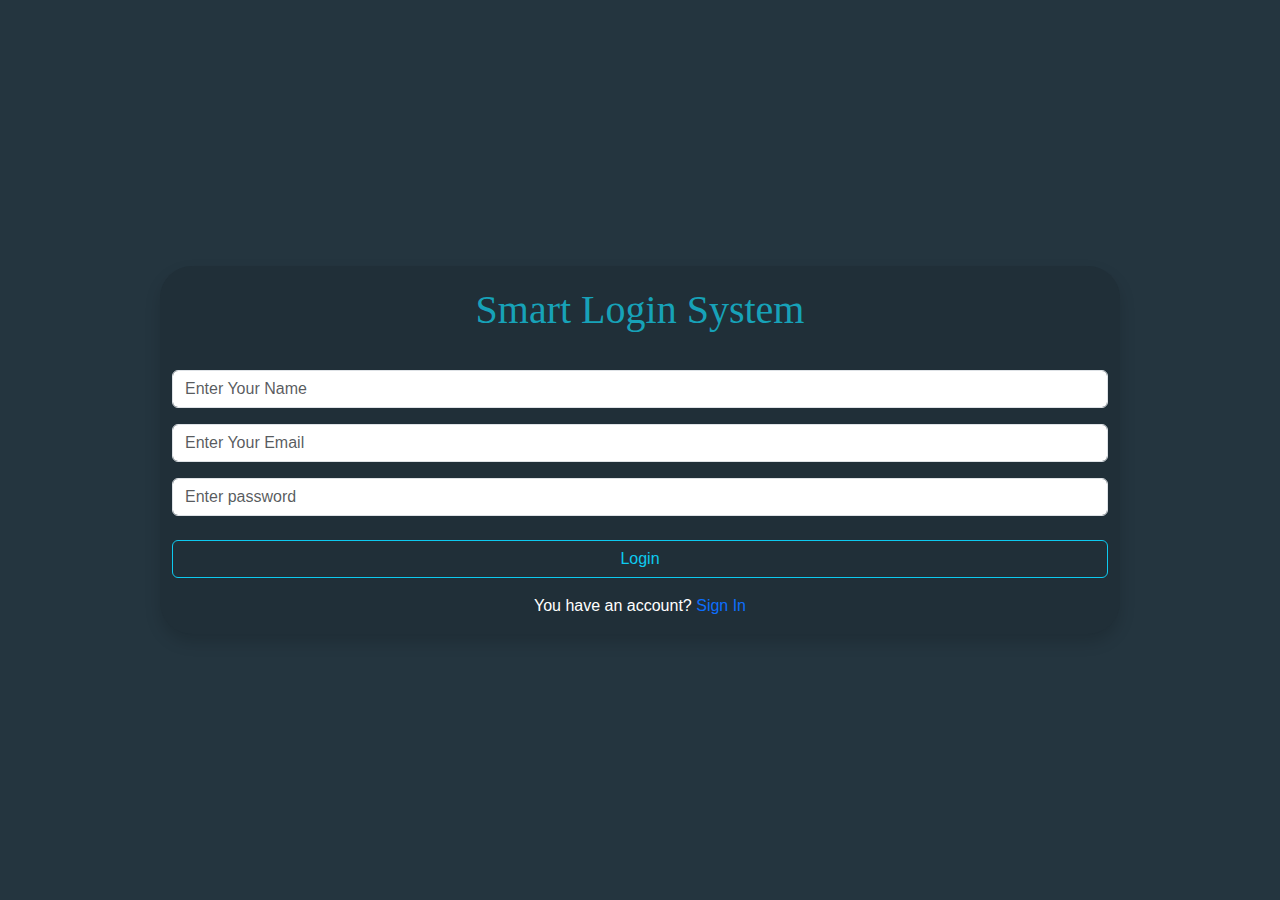
<file: index.html>
<!DOCTYPE html>
<html lang="en">
<head>
    <meta charset="UTF-8">
    <meta name="viewport" content="width=device-width, initial-scale=1.0">
    <link rel="stylesheet" href="css/all.min.css">
    <link rel="stylesheet" href="css/bootstrap.min.css">
    <link rel="stylesheet" href="css/style.css">
    <title>Sign Up</title>
</head>
<body class="text-white">
    <div id="main" class="d-flex  min-vh-100">
        <div id="box" class="container w-75 m-auto shadow rounded-5">
            <div>
                <h1 id="mainTitle">Smart Login System</h1>
            </div>
            <div id="middle" class="pt-2 text-white">
                <div class="form-group py-2">
                    <input id="nameInput" class="form-control" type="text" placeholder="Enter Your Name">
                </div>
                <div class="form-group py-2">
                    <input id="emailInput" class="form-control" type="email" placeholder="Enter Your Email">
                </div>
                <div class="form-group py-2">  
                    <input id="passWordInput" class="form-control" type="password" placeholder="Enter password">
                </div>
                <div class="mt-3  mb-3 text-center">
                    <button id="addBtn" onclick="add()" class="btn btn-outline-info w-100">Login</button>
                </div>
                <p class="text-center text-white">You have an account? <a href="login.html">Sign In</a></p>
            </div>
        </div>
    </div>

    <script src="js/index.js"></script>
    <script src="js/bootstrap.bundle.min.js"></script>
</body>
</html>
</file>
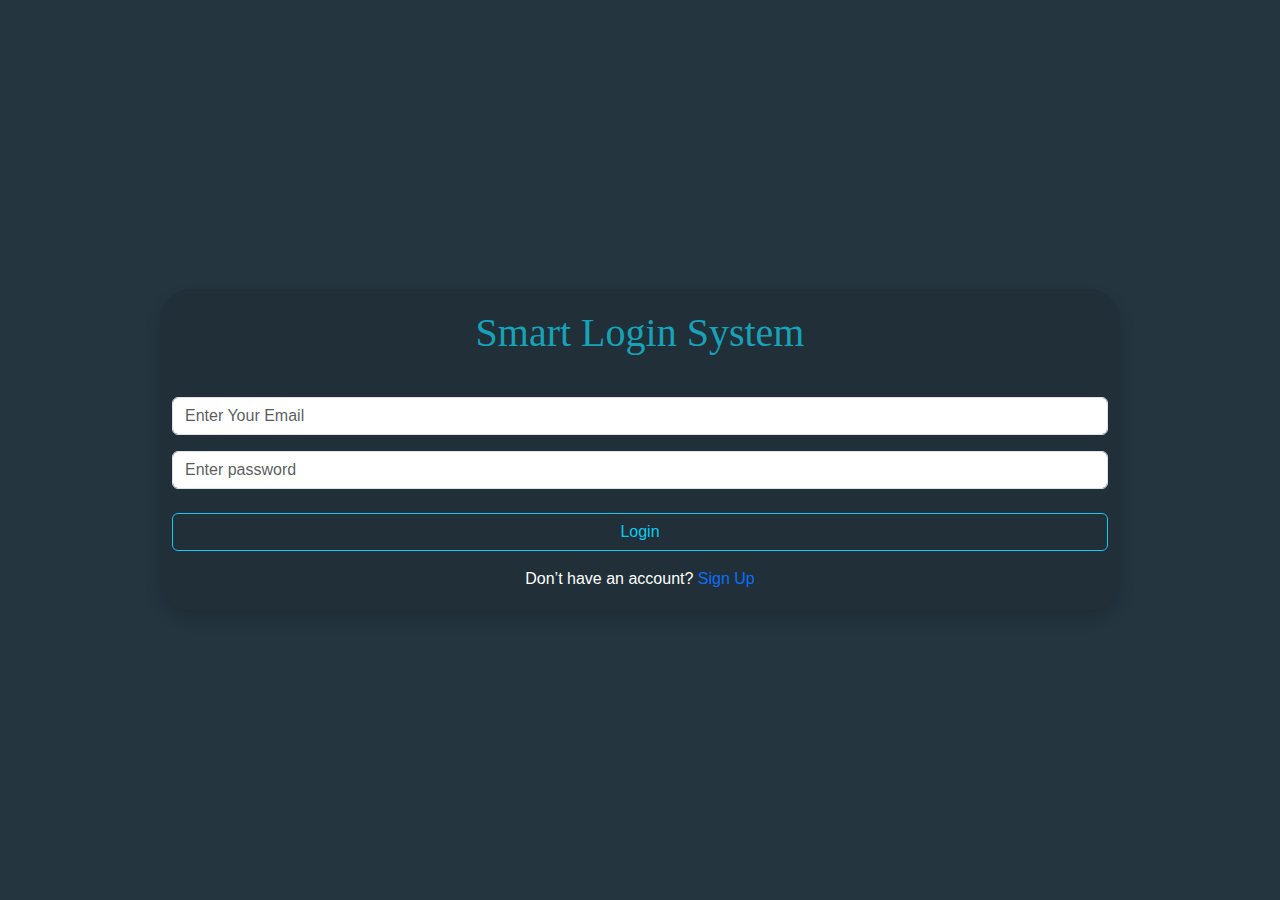
<file: login.html>
<!DOCTYPE html>
<html lang="en">
<head>
    <meta charset="UTF-8">
    <meta name="viewport" content="width=device-width, initial-scale=1.0">
    <link rel="stylesheet" href="css/all.min.css">
    <link rel="stylesheet" href="css/bootstrap.min.css">
    <link rel="stylesheet" href="css/style.css">
    <title>Login</title>
</head>
<body class="text-white">
    <div id="main" class="d-flex  min-vh-100">
        <div id="box" class="container w-75 m-auto shadow rounded-5">
            <div>
                <h1 id="mainTitle">Smart Login System</h1>
            </div>
            <div id="middle" class="pt-2">
                <div class="form-group py-1">
                    <div class="form-group py-2">
                        <input id="emailInput" class="form-control" type="email" placeholder="Enter Your Email">
                    </div>
                    <div class="form-group py-2">  
                        <input id="passWordInput" class="form-control" type="password" placeholder="Enter password">
                    </div>
                    <p id="errorMessage" style="color:red;"></p> 
                <div class="mt-3  mb-3 text-center">
                    <button id="login" onclick="login()" class="btn btn-outline-info w-100">Login</button>
                </div>
                <p class="text-center text-white">Don’t have an account? <a href="index.html">Sign Up</a></p>
            </div>
        </div>
    </div>

    <script src="js/index.js"></script>
    <script src="js/bootstrap.bundle.min.js"></script>
</body>
</html>
</file>
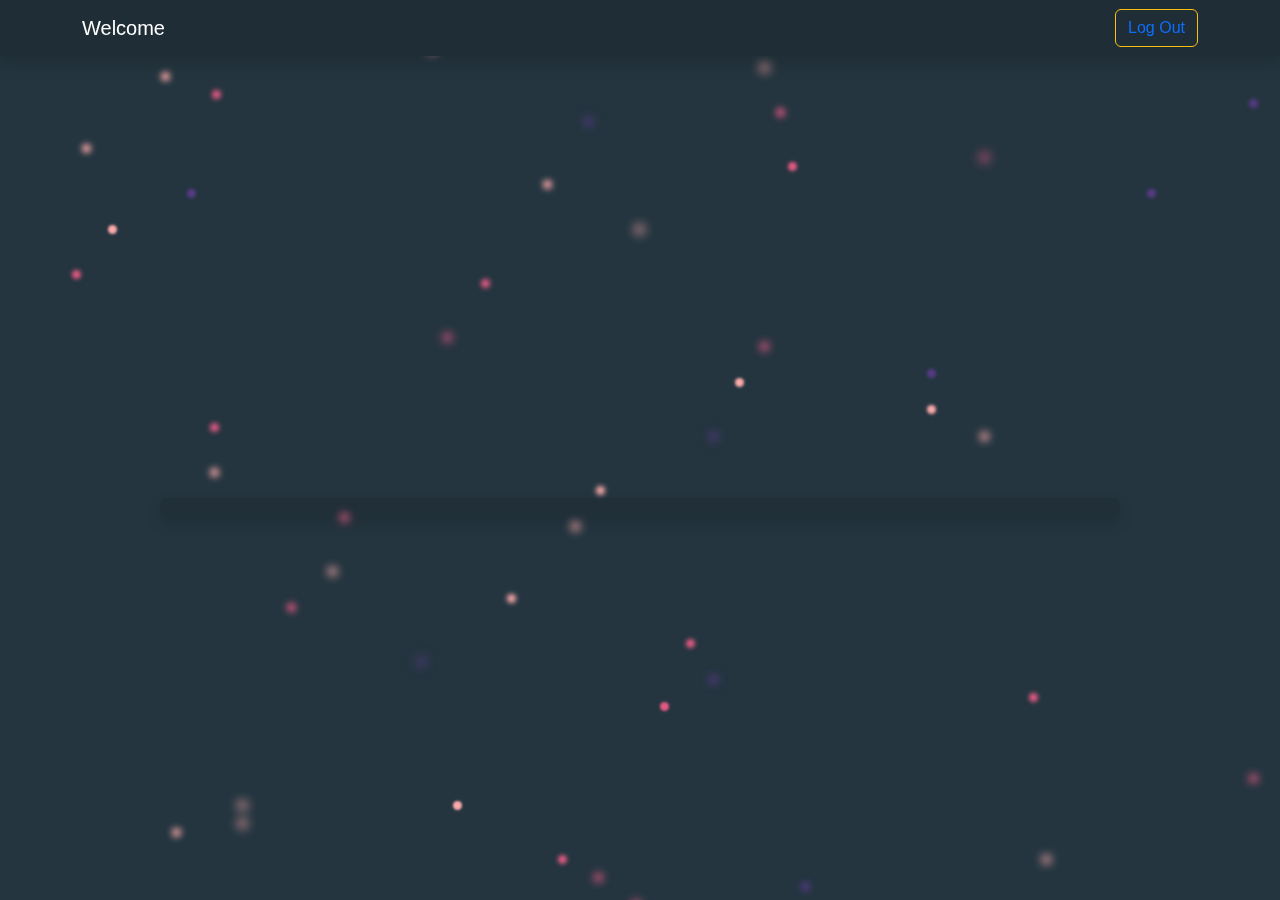
<file: main.html>
<!DOCTYPE html>
<html lang="en">
<head>
    <meta charset="UTF-8">
    <meta name="viewport" content="width=device-width, initial-scale=1.0">
    <link rel="stylesheet" href="css/all.min.css">
    <link rel="stylesheet" href="css/bootstrap.min.css">
    <link rel="stylesheet" href="css/style.css">
    <title>Main</title>
</head>
<body class="text-white">
  <div class="background">
    <span></span>
    <span></span>
    <span></span>
    <span></span>
    <span></span>
    <span></span>
    <span></span>
    <span></span>
    <span></span>
    <span></span>
    <span></span>
    <span></span>
    <span></span>
    <span></span>
    <span></span>
    <span></span>
    <span></span>
    <span></span>
    <span></span>
    <span></span>
    <span></span>
    <span></span>
    <span></span>
    <span></span>
    <span></span>
    <span></span>
    <span></span>
    <span></span>
    <span></span>
    <span></span>
    <span></span>
    <span></span>
    <span></span>
    <span></span>
    <span></span>
    <span></span>
    <span></span>
    <span></span>
    <span></span>
    <span></span>
    <span></span>
    <span></span>
    <span></span>
    <span></span>
    <span></span>
    <span></span>
    <span></span>
    <span></span>
    <span></span>
    <span></span>
 
    <nav class="navbar navbar-expand-lg navbar-dark shadow ">
        <div class="container">
          <a class="navbar-brand">Welcome</a>
          <form class="d-flex" role="search">
            <button class="btn btn-outline-warning"><a onclick="logout()" href="login.html">Log Out</a></button>
          </form>
        </div>
      </nav>
    <div id="main" class="d-flex  min-vh-100">
        <div id="box" class="container w-75 m-auto shadow rounded-5">
            <div id="middle" class="pt-2">
                <h1 class="text-capitalize text-center text-white" id="welcomeMessage"></h1>
            </div>
            
        </div>
      </div>
    </div>
    
    <script src="js/index.js"></script>
    <script src="js/bootstrap.bundle.min.js"></script>
</body>
</html>
</file>
<file: css/style.css>
body{
    font-family: 'Titillium Web', sans-serif;
    margin: 0;
    padding: 0;
}
.h1, h1 {
    font-size: 2.5rem;
}
#main{
    background: #24353f;
    color: #352e28;
}

#mainTitle{
    padding-top: 20px;
    padding-bottom: 20px;
    text-align: center;
    margin: auto;
    font-family: "Pacifico", cursive;
    color: #17a2b8;
}

#welcomeMessage{
    font-size: 50px;
    font-family: 'Titillium Web', sans-serif;
}

#box{
    margin-top: 30px;
    margin-bottom: 30px;
    background: #202f38;
}

.navbar{
    background: #1f2d36;
}

a {
    text-decoration: none 
}



@keyframes move {
    100% {
        transform: translate3d(0, 0, 1px) rotate(360deg);
    }
}

.background {
    position: fixed;
    width: 100vw;
    height: 100vh;
    top: 0;
    left: 0;
    background: #3E1E68;
    overflow: hidden;
}

.background span {
    width: 1vmin;
    height: 1vmin;
    border-radius: 1vmin;
    backface-visibility: hidden;
    position: absolute;
    animation: move;
    animation-duration: 50;
    animation-timing-function: linear;
    animation-iteration-count: infinite;
}


.background span:nth-child(0) {
    color: #FFACAC;
    top: 62%;
    left: 54%;
    animation-duration: 6s;
    animation-delay: -1s;
    transform-origin: -1vw 9vh;
    box-shadow: 2vmin 0 0.47094224832634457vmin currentColor;
}
.background span:nth-child(1) {
    color: #E45A84;
    top: 95%;
    left: 45%;
    animation-duration: 6s;
    animation-delay: -1s;
    transform-origin: 3vw -2vh;
    box-shadow: -2vmin 0 0.4844228957825192vmin currentColor;
}
.background span:nth-child(2) {
    color: #E45A84;
    top: 86%;
    left: 99%;
    animation-duration: 6s;
    animation-delay: -1s;
    transform-origin: -4vw -14vh;
    box-shadow: -2vmin 0 0.9392778740369334vmin currentColor;
}
.background span:nth-child(3) {
    color: #E45A84;
    top: 47%;
    left: 15%;
    animation-duration: 6s;
    animation-delay: -1s;
    transform-origin: -10vw 4vh;
    box-shadow: 2vmin 0 0.6043161767643532vmin currentColor;
}
.background span:nth-child(4) {
    color: #E45A84;
    top: 17%;
    left: 78%;
    animation-duration: 6s;
    animation-delay: -1s;
    transform-origin: -6vw 16vh;
    box-shadow: -2vmin 0 1.2273445474548916vmin currentColor;
}
.background span:nth-child(5) {
    color: #583C87;
    top: 11%;
    left: 99%;
    animation-duration: 6s;
    animation-delay: -1s;
    transform-origin: 17vw 12vh;
    box-shadow: -2vmin 0 0.4575314948995206vmin currentColor;
}
.background span:nth-child(6) {
    color: #E45A84;
    top: 77%;
    left: 79%;
    animation-duration: 6s;
    animation-delay: -1s;
    transform-origin: 23vw 22vh;
    box-shadow: 2vmin 0 0.4976116570224698vmin currentColor;
}
.background span:nth-child(7) {
    color: #E45A84;
    top: 1%;
    left: 32%;
    animation-duration: 6s;
    animation-delay: -1s;
    transform-origin: -18vw 6vh;
    box-shadow: 2vmin 0 0.3031108029870957vmin currentColor;
}
.background span:nth-child(8) {
    color: #FFACAC;
    top: 25%;
    left: 7%;
    animation-duration: 6s;
    animation-delay: -1s;
    transform-origin: -9vw 25vh;
    box-shadow: 2vmin 0 0.2985211307176374vmin currentColor;
}
.background span:nth-child(9) {
    color: #FFACAC;
    top: 89%;
    left: 34%;
    animation-duration: 6s;
    animation-delay: -1s;
    transform-origin: -18vw -13vh;
    box-shadow: 2vmin 0 0.2651634390342059vmin currentColor;
}
.background span:nth-child(10) {
    color: #583C87;
    top: 41%;
    left: 71%;
    animation-duration: 6s;
    animation-delay: -1s;
    transform-origin: -10vw -17vh;
    box-shadow: 2vmin 0 0.3988234153208772vmin currentColor;
}
.background span:nth-child(11) {
    color: #FFACAC;
    top: 91%;
    left: 20%;
    animation-duration: 6s;
    animation-delay: -1s;
    transform-origin: 9vw 4vh;
    box-shadow: -2vmin 0 1.2056872605408524vmin currentColor;
}
.background span:nth-child(12) {
    color: #FFACAC;
    top: 20%;
    left: 41%;
    animation-duration: 6s;
    animation-delay: -1s;
    transform-origin: 18vw 0vh;
    box-shadow: 2vmin 0 0.7010882898090087vmin currentColor;
}
.background span:nth-child(13) {
    color: #FFACAC;
    top: 45%;
    left: 71%;
    animation-duration: 6s;
    animation-delay: -1s;
    transform-origin: 13vw -10vh;
    box-shadow: 2vmin 0 0.3705306744249377vmin currentColor;
}
.background span:nth-child(14) {
    color: #E45A84;
    top: 31%;
    left: 39%;
    animation-duration: 6s;
    animation-delay: -1s;
    transform-origin: -17vw 6vh;
    box-shadow: -2vmin 0 0.6121131050323523vmin currentColor;
}
.background span:nth-child(15) {
    color: #E45A84;
    top: 100%;
    left: 48%;
    animation-duration: 6s;
    animation-delay: -1s;
    transform-origin: -5vw -12vh;
    box-shadow: 2vmin 0 1.0642347992606862vmin currentColor;
}
.background span:nth-child(16) {
    color: #FFACAC;
    top: 58%;
    left: 46%;
    animation-duration: 6s;
    animation-delay: -1s;
    transform-origin: 2vw -2vh;
    box-shadow: -2vmin 0 1.0401116877418655vmin currentColor;
}
.background span:nth-child(17) {
    color: #583C87;
    top: 21%;
    left: 91%;
    animation-duration: 6s;
    animation-delay: -1s;
    transform-origin: -21vw 18vh;
    box-shadow: -2vmin 0 0.43325304565150624vmin currentColor;
}
.background span:nth-child(18) {
    color: #FFACAC;
    top: 63%;
    left: 27%;
    animation-duration: 6s;
    animation-delay: -1s;
    transform-origin: -4vw -1vh;
    box-shadow: -2vmin 0 1.0810210432799943vmin currentColor;
}
.background span:nth-child(19) {
    color: #FFACAC;
    top: 52%;
    left: 15%;
    animation-duration: 6s;
    animation-delay: -1s;
    transform-origin: 6vw -24vh;
    box-shadow: 2vmin 0 0.7756060493809995vmin currentColor;
}
.background span:nth-child(20) {
    color: #E45A84;
    top: 12%;
    left: 62%;
    animation-duration: 6s;
    animation-delay: -1s;
    transform-origin: 23vw 15vh;
    box-shadow: -2vmin 0 0.8633220951643061vmin currentColor;
}
.background span:nth-child(21) {
    color: #E45A84;
    top: 57%;
    left: 28%;
    animation-duration: 6s;
    animation-delay: -1s;
    transform-origin: 24vw 24vh;
    box-shadow: -2vmin 0 0.9511421608141521vmin currentColor;
}
.background span:nth-child(22) {
    color: #583C87;
    top: 21%;
    left: 16%;
    animation-duration: 6s;
    animation-delay: -1s;
    transform-origin: 6vw 1vh;
    box-shadow: -2vmin 0 0.38815953170207695vmin currentColor;
}
.background span:nth-child(23) {
    color: #583C87;
    top: 98%;
    left: 64%;
    animation-duration: 6s;
    animation-delay: -1s;
    transform-origin: 21vw 16vh;
    box-shadow: -2vmin 0 0.8239954310473099vmin currentColor;
}
.background span:nth-child(24) {
    color: #FFACAC;
    top: 54%;
    left: 48%;
    animation-duration: 6s;
    animation-delay: -1s;
    transform-origin: 10vw 11vh;
    box-shadow: -2vmin 0 0.5851568353960923vmin currentColor;
}
.background span:nth-child(25) {
    color: #E45A84;
    top: 5%;
    left: 46%;
    animation-duration: 6s;
    animation-delay: -1s;
    transform-origin: -1vw -24vh;
    box-shadow: 2vmin 0 0.31909995250902456vmin currentColor;
}
.background span:nth-child(26) {
    color: #E45A84;
    top: 97%;
    left: 45%;
    animation-duration: 6s;
    animation-delay: -1s;
    transform-origin: -21vw 11vh;
    box-shadow: 2vmin 0 0.9492342550072972vmin currentColor;
}
.background span:nth-child(27) {
    color: #FFACAC;
    top: 42%;
    left: 56%;
    animation-duration: 6s;
    animation-delay: -1s;
    transform-origin: -22vw 14vh;
    box-shadow: 2vmin 0 0.32760296528430444vmin currentColor;
}
.background span:nth-child(28) {
    color: #E45A84;
    top: 10%;
    left: 18%;
    animation-duration: 6s;
    animation-delay: -1s;
    transform-origin: 19vw -15vh;
    box-shadow: -2vmin 0 0.6468134633091769vmin currentColor;
}
.background span:nth-child(29) {
    color: #E45A84;
    top: 38%;
    left: 58%;
    animation-duration: 6s;
    animation-delay: -1s;
    transform-origin: -12vw -3vh;
    box-shadow: 2vmin 0 0.9039383599778619vmin currentColor;
}
.background span:nth-child(30) {
    color: #E45A84;
    top: 37%;
    left: 36%;
    animation-duration: 6s;
    animation-delay: -1s;
    transform-origin: 15vw -7vh;
    box-shadow: -2vmin 0 1.0156972802545279vmin currentColor;
}
.background span:nth-child(31) {
    color: #FFACAC;
    top: 25%;
    left: 51%;
    animation-duration: 6s;
    animation-delay: -1s;
    transform-origin: 2vw -19vh;
    box-shadow: -2vmin 0 1.2311389933214834vmin currentColor;
}
.background span:nth-child(32) {
    color: #FFACAC;
    top: 7%;
    left: 58%;
    animation-duration: 6s;
    animation-delay: -1s;
    transform-origin: -4vw -9vh;
    box-shadow: 2vmin 0 1.14367148361278vmin currentColor;
}
.background span:nth-child(33) {
    color: #FFACAC;
    top: 16%;
    left: 5%;
    animation-duration: 6s;
    animation-delay: -1s;
    transform-origin: 16vw -21vh;
    box-shadow: 2vmin 0 0.7442431016118536vmin currentColor;
}
.background span:nth-child(34) {
    color: #583C87;
    top: 13%;
    left: 47%;
    animation-duration: 6s;
    animation-delay: -1s;
    transform-origin: -1vw 25vh;
    box-shadow: -2vmin 0 1.0657966548071094vmin currentColor;
}
.background span:nth-child(35) {
    color: #E45A84;
    top: 67%;
    left: 21%;
    animation-duration: 6s;
    animation-delay: -1s;
    transform-origin: -7vw -15vh;
    box-shadow: 2vmin 0 0.8002953411598321vmin currentColor;
}
.background span:nth-child(36) {
    color: #FFACAC;
    top: 8%;
    left: 14%;
    animation-duration: 6s;
    animation-delay: -1s;
    transform-origin: 25vw -8vh;
    box-shadow: -2vmin 0 0.751321334987336vmin currentColor;
}
.background span:nth-child(37) {
    color: #E45A84;
    top: 78%;
    left: 53%;
    animation-duration: 6s;
    animation-delay: -1s;
    transform-origin: 10vw -1vh;
    box-shadow: -2vmin 0 0.2902091513339693vmin currentColor;
}
.background span:nth-child(38) {
    color: #583C87;
    top: 73%;
    left: 34%;
    animation-duration: 6s;
    animation-delay: -1s;
    transform-origin: 21vw 4vh;
    box-shadow: -2vmin 0 1.13024206029808vmin currentColor;
}
.background span:nth-child(39) {
    color: #E45A84;
    top: 71%;
    left: 55%;
    animation-duration: 6s;
    animation-delay: -1s;
    transform-origin: -17vw -17vh;
    box-shadow: -2vmin 0 0.49720098878824515vmin currentColor;
}
.background span:nth-child(40) {
    color: #E45A84;
    top: 30%;
    left: 7%;
    animation-duration: 6s;
    animation-delay: -1s;
    transform-origin: 2vw -5vh;
    box-shadow: -2vmin 0 0.518628559943636vmin currentColor;
}
.background span:nth-child(41) {
    color: #FFACAC;
    top: 5%;
    left: 32%;
    animation-duration: 6s;
    animation-delay: -1s;
    transform-origin: 22vw -11vh;
    box-shadow: 2vmin 0 1.105391672737445vmin currentColor;
}
.background span:nth-child(42) {
    color: #FFACAC;
    top: 48%;
    left: 78%;
    animation-duration: 6s;
    animation-delay: -1s;
    transform-origin: 11vw 5vh;
    box-shadow: -2vmin 0 0.8936901705309239vmin currentColor;
}
.background span:nth-child(43) {
    color: #FFACAC;
    top: 66%;
    left: 41%;
    animation-duration: 6s;
    animation-delay: -1s;
    transform-origin: 23vw 22vh;
    box-shadow: -2vmin 0 0.6292602401406944vmin currentColor;
}
.background span:nth-child(44) {
    color: #FFACAC;
    top: 89%;
    left: 20%;
    animation-duration: 6s;
    animation-delay: -1s;
    transform-origin: 20vw -16vh;
    box-shadow: -2vmin 0 1.134656687623631vmin currentColor;
}
.background span:nth-child(45) {
    color: #583C87;
    top: 48%;
    left: 54%;
    animation-duration: 6s;
    animation-delay: -1s;
    transform-origin: -9vw -14vh;
    box-shadow: 2vmin 0 1.0424768548610956vmin currentColor;
}
.background span:nth-child(46) {
    color: #FFACAC;
    top: 92%;
    left: 12%;
    animation-duration: 6s;
    animation-delay: -1s;
    transform-origin: 8vw 14vh;
    box-shadow: 2vmin 0 0.7803354143184587vmin currentColor;
}
.background span:nth-child(47) {
    color: #FFACAC;
    top: 95%;
    left: 80%;
    animation-duration: 6s;
    animation-delay: -1s;
    transform-origin: 5vw -20vh;
    box-shadow: 2vmin 0 1.0316665497203643vmin currentColor;
}
.background span:nth-child(48) {
    color: #583C87;
    top: 75%;
    left: 54%;
    animation-duration: 6s;
    animation-delay: -1s;
    transform-origin: 18vw 1vh;
    box-shadow: 2vmin 0 0.9404301526829677vmin currentColor;
}
.background span:nth-child(49) {
    color: #E45A84;
    top: 18%;
    left: 63%;
    animation-duration: 6s;
    animation-delay: -1s;
    transform-origin: 7vw -6vh;
    box-shadow: -2vmin 0 0.42054056042809296vmin currentColor;
}
</file>
